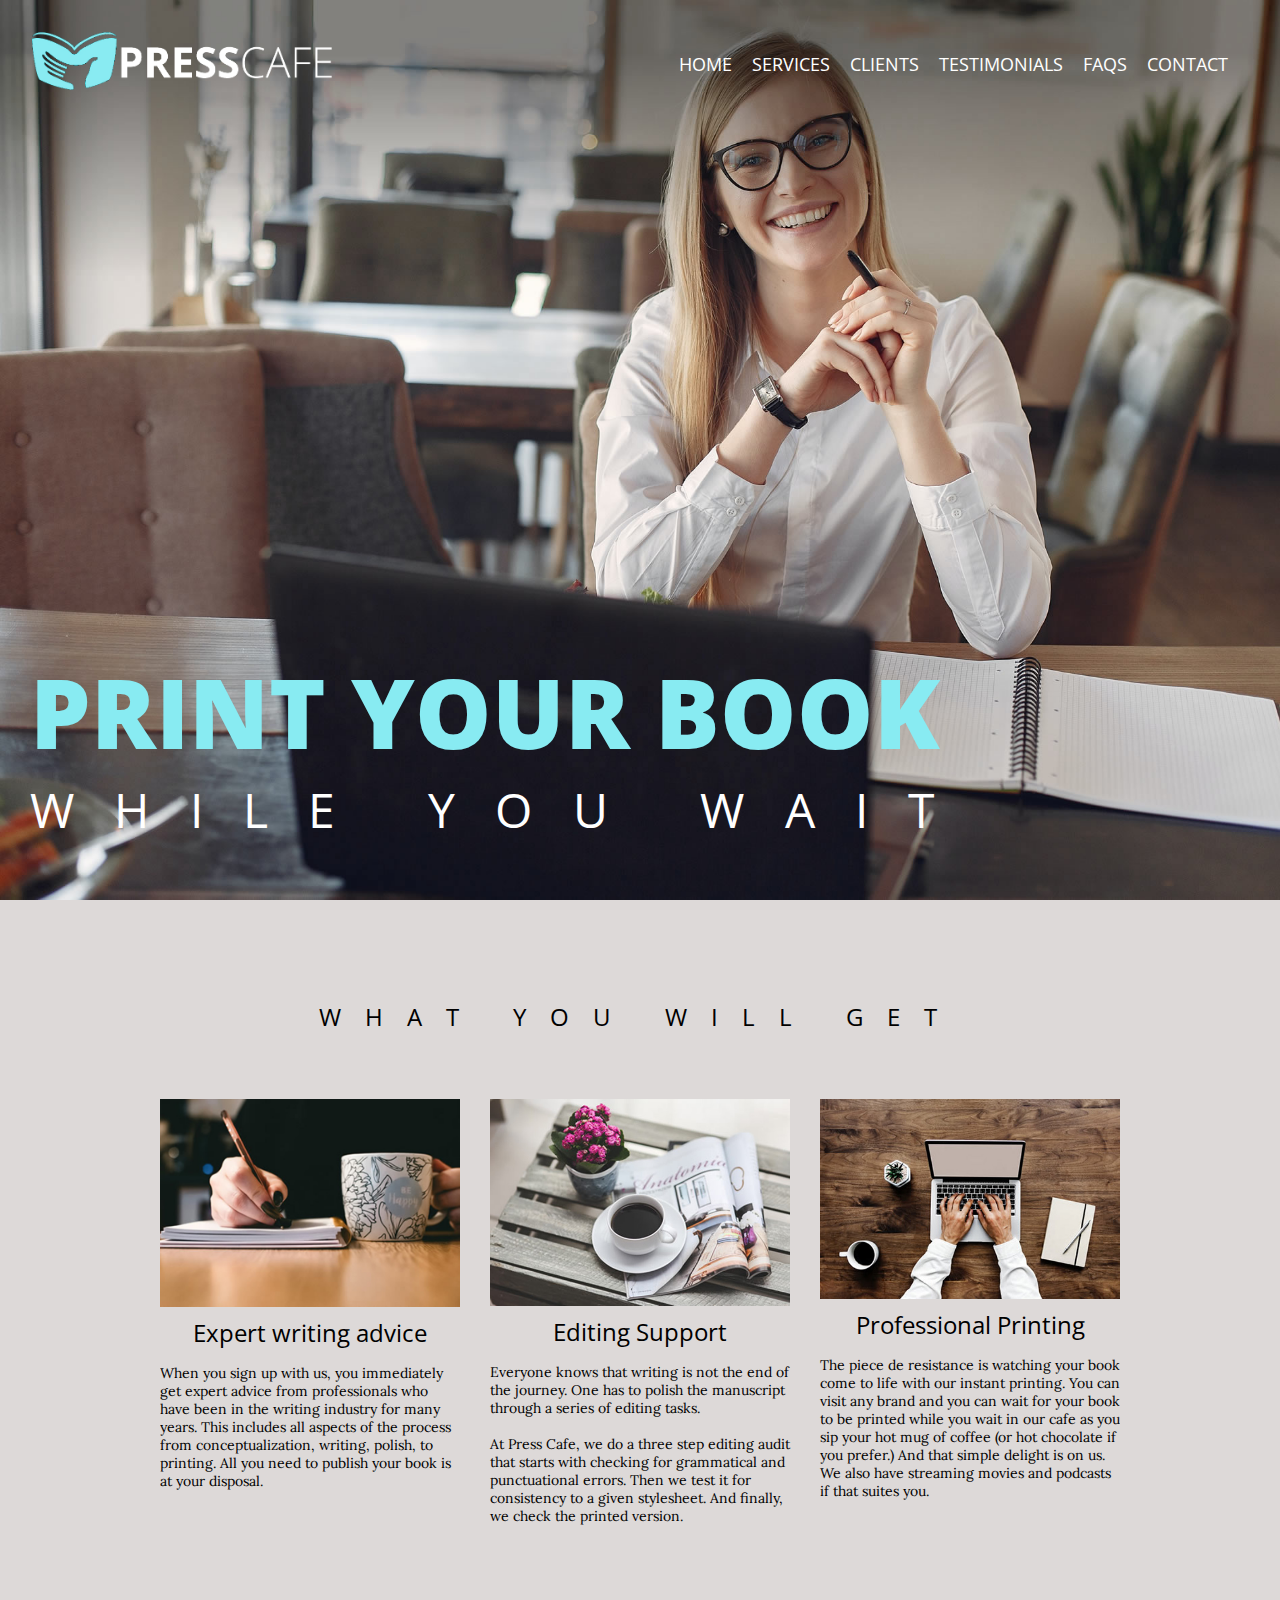
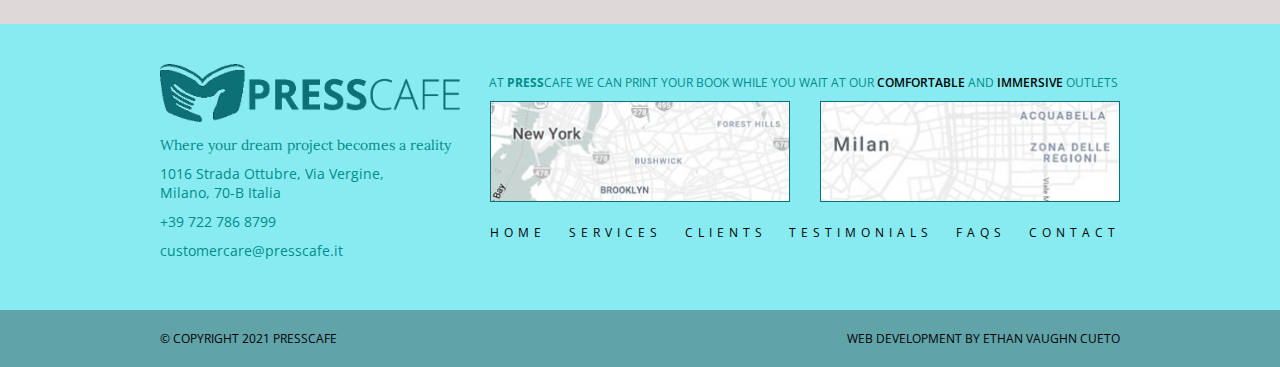
<file: index.html>
<!DOCTYPE html>
<html lang="en">

<head>
    <meta charset="UTF-8">
    <meta name="viewport" content="width=device-width, initial-scale=1.0">
    <link rel="preconnect" href="https://fonts.googleapis.com">
    <link rel="preconnect" href="https://fonts.gstatic.com" crossorigin>
    <link href="https://fonts.googleapis.com/css2?family=Lora:ital,wght@0,400..700;1,400..700&family=Open+Sans:ital,wght@0,300..800;1,300..800&display=swap" rel="stylesheet">
    <link rel="stylesheet" type="text/css" href="css/styles.css">
    <title>PressCafe Mockup</title>
</head>

<body>
    <header>
        <nav>
            <div id="logo">
                <!--LOGO: 300x58px-->
                <a href="#">
                    <img src="images/logo.png" alt="PressCafe logo" class="logo">
                </a>
            </div>
            <div class="menu">
                <ul>
                    <!--NAVIGATION: Open Sans, 18px Regular-->
                    <li><a href="index.html">Home</a></li>
                    <li><a href="# ">Services</a></li>
                    <li><a href="# ">Clients</a></li>
                    <li><a href="# ">Testimonials</a></li>
                    <li><a href="# ">Faqs</a></li>
                    <li><a href="contact.html">Contact</a></li>
                </ul>
            </div>
        </nav>
        <div class="clearfix"></div>
        <div id="blurb">
            <!--BANNER TITLE: Open Sans, 96px, Extra Bold, Color: #88EBF2-->
            <h1>Print Your Book</h1>
            <!--BANNER SUBTITLE: Open Sans, 48px, Regular, LETTER SPACING fills the block-->
            <h3>While You Wait</h3>
        </div>
    </header>

    <main>
        <!--MAIN CONTENT <MAIN> Background:#DDD9D8-->
        <section id="services">
            <!--Inside <MAIN>: 960px container, centered on the page-->
            <div class="section-title">
                <h2>
                    <!--SECTION TITLE: Open Sans, 24px Regular, STRETCHED-->
                    What you will get
                </h2>
            </div>

            <!--CARDS: Three cards use the SAME class. Equal width with 30px space-in-between. FLOATED.-->
            <div class="card-container clearfix">
                <!--CARD TITLE: Open Sans, 24px Regular-->
                <!--CARD TEXT: Lora, 14px Regular-->
                <div class="card card-1">
                    <img src="images/services01.jpg" alt="Expert Writing Advice">
                    <h4>Expert writing advice</h4>
                    <p>When you sign up with us, you immediately get expert advice from professionals who have been in the writing industry for many years. This includes all aspects of the process from conceptualization, writing, polish, to printing. All
                        you need to publish your book is at your disposal.</p>
                </div>
                <div class="card">
                    <img src="images/services02.jpg" alt="Editing Support">
                    <h4>Editing Support</h4>
                    <p>Everyone knows that writing is not the end of the journey. One has to polish the manuscript through a series of editing tasks.<br><br>At Press Cafe, we do a three step editing audit that starts with checking for grammatical and punctuational
                        errors. Then we test it for consistency to a given stylesheet. And finally, we check the printed version.</p>
                </div>
                <div class="card">
                    <img src="images/services03.jpg" alt="Professional Printing">
                    <h4>Professional Printing</h4>
                    <p>The piece de resistance is watching your book come to life with our instant printing. You can visit any brand and you can wait for your book to be printed while you wait in our cafe as you sip your hot mug of coffee (or hot chocolate
                        if you prefer.) And that simple delight is on us. We also have streaming movies and podcasts if that suites you.</p>
                </div>
            </div>
        </section>
    </main>

    <footer>
        <!--FOOTER: Open Sans 12px Regular-->
        <section id="footer-content">
            <div class="card-company-info">
                <!--COMPANY INFO: Lora 14px Regular-->
                <img src="images/logo2.png" alt="PressCafe logo" class="logo">
                <p>Where your dream project becomes a reality</p>
                <p>1016 Strada Ottubre, Via Vergine, <br>Milano, 70-B Italia</p>
                <p>+39 722 786 8799</p>
                <p>customercare@presscafe.it</p>

            </div>
            <div class="card-tagline">
                <div class="tagline">
                    <p>AT <strong>PRESS</strong>CAFE WE CAN PRINT YOUR BOOK WHILE YOU WAIT AT OUR <span>COMFORTABLE</span> AND <span>IMMERSIVE</span> OUTLETS</p>
                </div>
            </div>
            <div class="card-maps">
                <div class="map"><img src="images/map_ny.jpg" alt="New York City"></div>
                <div class="map"><img src="images/map_milan.jpg" alt="Milan City"></div>
            </div>
            <div class="footer-nav">
                <ul>
                    <!--LINKS: Open Sans, 12px, Regular, Turns WHITE on hover; Letter spacing fits entire block.-->
                    <li><a href="index.html ">Home</a></li>
                    <li><a href="# ">Services</a></li>
                    <li><a href="# ">Clients</a></li>
                    <li><a href="# ">Testimonials</a></li>
                    <li><a href="# ">Faqs</a></li>
                    <li><a href="contact.html ">Contact</a></li>
                </ul>
            </div>
            <div class="clearfix"></div>
        </section>
        <section id="subfooter">
            <div class="subfooter-content clearfix">
                <!--SUBFOOTER: Open Sans 12px Regular-->
                <p class="left">&copy; Copyright 2021 PressCafe</p>
                <p class="right">Web Development by Ethan Vaughn Cueto</p>
            </div>
            <div class="clearfix"></div>
        </section>
    </footer>
</body>

</html>
</file>
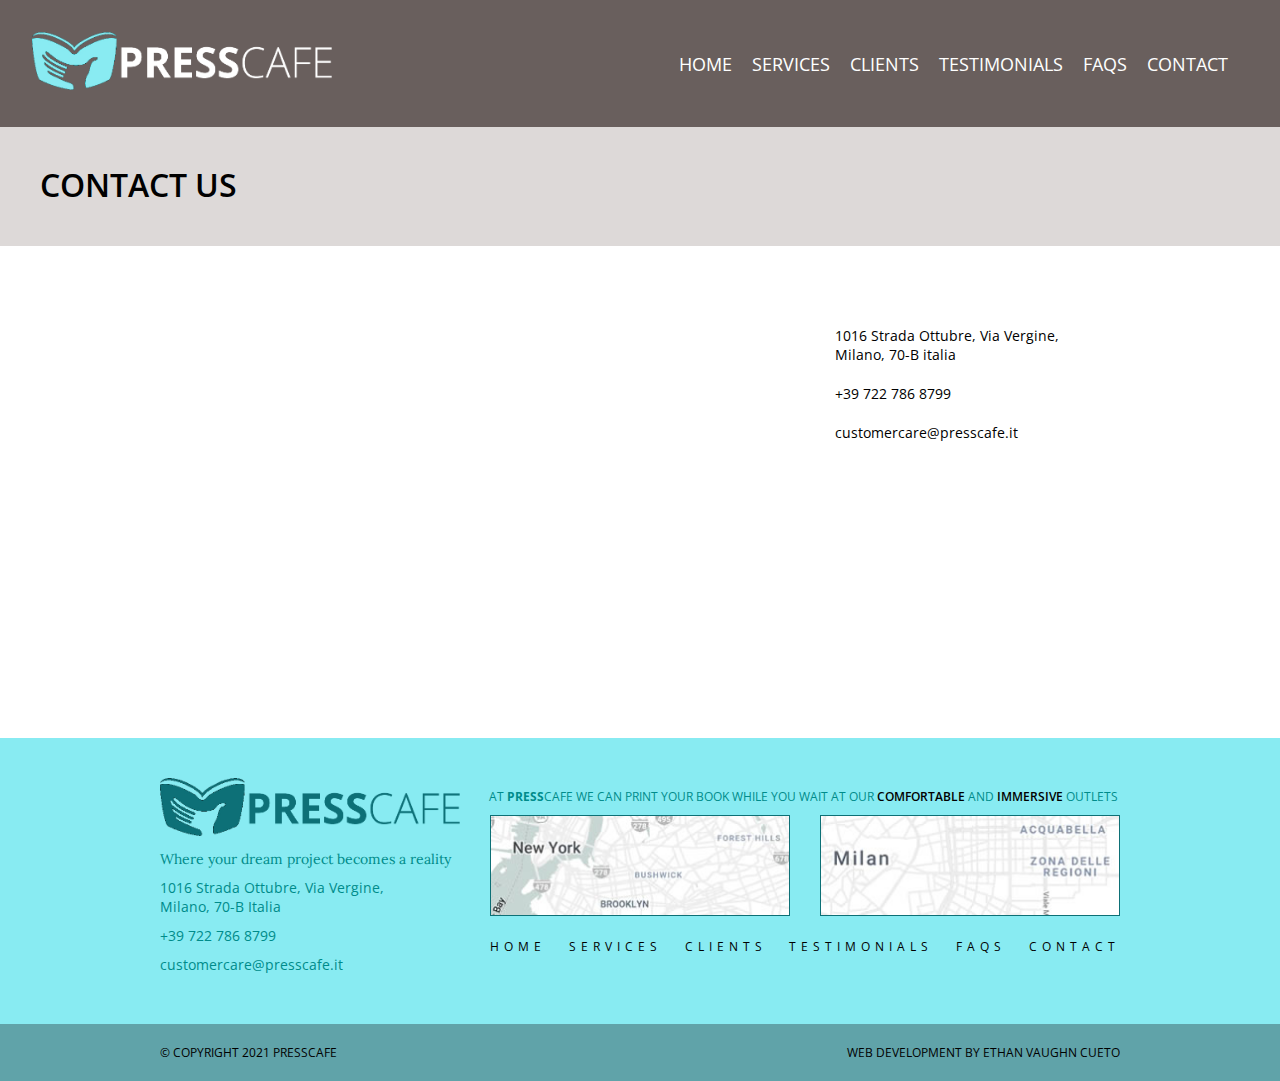
<file: contact.html>
<!DOCTYPE html>
<html lang="en">

<head>
    <meta charset="UTF-8">
    <meta name="viewport" content="width=device-width, initial-scale=1.0">
    <link rel="preconnect" href="https://fonts.googleapis.com">
    <link rel="preconnect" href="https://fonts.gstatic.com" crossorigin>
    <link href="https://fonts.googleapis.com/css2?family=Lora:ital,wght@0,400..700;1,400..700&family=Open+Sans:ital,wght@0,300..800;1,300..800&display=swap" rel="stylesheet">
    <link rel="stylesheet" type="text/css" href="css/styles.css">
    <title>Contact - PressCafe Mockup</title>
</head>

<body>
    <header class="contact-header">
        <nav>
            <div id="logo">
                <!--LOGO: 300x58px-->
                <a href="#">
                    <img src="images/logo.png" alt="PressCafe logo" class="logo">
                </a>
            </div>
            <div class="menu">
                <ul>
                    <!--NAVIGATION: Open Sans, 18px Regular-->
                    <li><a href="index.html">Home</a></li>
                    <li><a href="# ">Services</a></li>
                    <li><a href="# ">Clients</a></li>
                    <li><a href="# ">Testimonials</a></li>
                    <li><a href="# ">Faqs</a></li>
                    <li><a href="contact.html">Contact</a></li>
                </ul>
            </div>
        </nav>
        <div class="clearfix"></div>
    </header>

    <main class="contact-main">
        <!--MAIN CONTENT: Inside a 960px container, centered on the page-->
        <div class="contact-main-title">
            <h1>Contact Us</h1>
        </div>
        <div class="clearfix"></div>
        <section class="contact-container">
            <div class="map-widget">
                <!--600px, FLOATED-->
                <iframe width="600" height="300" frameborder="0" scrolling="no" marginheight="0" marginwidth="0" id="gmap_canvas" src="https://maps.google.com/maps?width=600&amp;height=300&amp;hl=en&amp;q=Mirando%20Milano%20Milan+(Mirando%20Milano)&amp;t=&amp;z=12&amp;ie=UTF8&amp;iwloc=B&amp;output=embed"></iframe>
                <a href='https://google-map-generator.com/'>Maps Generator</a>

            </div>
            <div class="company-info">
                <p>1016 Strada Ottubre, Via Vergine,
                    <br>Milano, 70-B italia</p>
                <p>+39 722 786 8799</p>
                <p>customercare@presscafe.it</p>
            </div>
            <div class="clearfix"></div>
        </section>
    </main>

    <footer>
        <!--FOOTER: Open Sans 12px Regular-->
        <section id="footer-content">
            <div class="card-company-info">
                <!--COMPANY INFO: Lora 14px Regular-->
                <img src="images/logo2.png" alt="PressCafe logo" class="logo">
                <p>Where your dream project becomes a reality</p>
                <p>1016 Strada Ottubre, Via Vergine, <br>Milano, 70-B Italia</p>
                <p>+39 722 786 8799</p>
                <p>customercare@presscafe.it</p>

            </div>
            <div class="card-tagline">
                <div class="tagline">
                    <p>AT <strong>PRESS</strong>CAFE WE CAN PRINT YOUR BOOK WHILE YOU WAIT AT OUR <span>COMFORTABLE</span> AND <span>IMMERSIVE</span> OUTLETS</p>
                </div>
            </div>
            <div class="card-maps">
                <div class="map"><img src="images/map_ny.jpg" alt="New York City"></div>
                <div class="map"><img src="images/map_milan.jpg" alt="Milan City"></div>
            </div>
            <div class="footer-nav">
                <ul>
                    <!--LINKS: Open Sans, 12px, Regular, Turns WHITE on hover; Letter spacing fits entire block.-->
                    <li><a href="index.html ">Home</a></li>
                    <li><a href="# ">Services</a></li>
                    <li><a href="# ">Clients</a></li>
                    <li><a href="# ">Testimonials</a></li>
                    <li><a href="# ">Faqs</a></li>
                    <li><a href="contact.html ">Contact</a></li>
                </ul>
            </div>
            <div class="clearfix"></div>
        </section>
        <section id="subfooter">
            <div class="subfooter-content clearfix">
                <!--SUBFOOTER: Open Sans 12px Regular-->
                <p class="left">&copy; Copyright 2021 PressCafe</p>
                <p class="right">Web Development by Ethan Vaughn Cueto</p>
            </div>
            <div class="clearfix"></div>
        </section>
    </footer>
</body>

</html>
</file>
<file: css/styles.css>
* {
    margin: 0;
    padding: 0;
    box-sizing: border-box;
}

body {
    font-family: 'Lora', serif;
}

header {
    background-image: url("../images/main_banner.jpg");
    background-size: cover;
    background-repeat: no-repeat;
    height: 100vh;
    position: relative;
    padding: 2em;
}

header.contact-header {
    background-image: none;
    background-color: #695F5D;
    height: auto;
    padding-bottom: 2em;
}

nav {
    display: flex;
    flex-direction: row;
    font-family: 'Open Sans', sans-serif;
    align-items: center;
    justify-content: space-between;
}

.logo {
    height: 58px;
    width: 300px;
}

.bold {
    font-weight: 600;
}

nav .menu ul {
    display: flex;
    flex-direction: row;
}

nav .menu ul li {
    list-style-type: none;
    margin-right: 20px;
}

nav .menu ul li a {
    color: white;
    font-size: 18px;
    font-weight: 400;
    text-decoration: none;
    text-transform: uppercase;
}

#blurb {
    font-family: 'Open Sans', sans-serif;
    position: absolute;
    bottom: 10px;
    left: 30px;
    padding-bottom: 3em;
}

#blurb h1 {
    text-transform: uppercase;
    font-size: 96px;
    font-weight: 800;
    color: #88EBF2;
}

#blurb h3 {
    text-transform: uppercase;
    font-size: 48px;
    font-weight: 400;
    color: #FFFFFF;
    letter-spacing: 0.84em;
}

main {
    background-color: #DDD9D8;
}

#services {
    width: 960px;
    padding: 4em 0;
    margin: 0 auto;
}

#services .section-title {
    font-family: 'Open Sans', sans-serif;
    text-align: center;
    padding-top: 2.25em;
    padding-bottom: 3.125em;
}

#services .section-title h2 {
    text-transform: uppercase;
    letter-spacing: 1em;
    font-size: 24px;
    font-weight: 400;
}

#services .card-container {
    display: flex;
    flex-wrap: wrap;
}

#services .card-container.clearfix {
    overflow: hidden;
}

#services .card-container .card {
    height: auto;
    width: 300px;
    float: left;
    margin: 0 15px;
    padding: 1em 0 2.150em 0;
}

#services .card-container .card:first-child {
    margin-left: 0;
}

#services .card-container .card:nth-child(3) {
    margin-right: 0;
}

#services .card-container .card img {
    min-height: auto;
    max-width: 100%;
}

#services .card-container .card h4 {
    font-family: 'Open Sans', sans-serif;
    font-size: 24px;
    font-weight: 400;
    text-align: center;
    margin: 5px 0 15px 0;
}

#services .card-container .card p {
    font-size: 14px;
    font-weight: 400;
    text-align: left;
}

footer {
    color: #008B8B;
    background-color: #88EBF2;
    font-family: 'Open Sans', sans-serif;
    font-size: 12px;
    font-weight: 400;
    width: 100%;
}

footer #footer-content {
    width: 960px;
    margin: 0 auto;
    padding: 40px 0;
}

footer #subfooter {
    background-color: #60A3A9;
    color: black;
    padding: 20px 0;
}

footer #subfooter .subfooter-content {
    text-transform: uppercase;
    width: 960px;
    margin: 0 auto;
}

footer #subfooter .subfooter-content.clearfix {
    overflow: hidden;
}

footer #subfooter .subfooter-content .left {
    float: left;
}

footer #subfooter .subfooter-content .right {
    float: right;
}

footer #footer-content .card-company-info {
    width: 300px;
    float: left;
    margin-right: auto;
}

footer #footer-content .card-company-info p {
    margin: 10px 0;
    font-size: 14px;
}

footer #footer-content .card-company-info p:first-of-type {
    font-family: 'Lora', serif;
}

footer #footer-content .card-tagline {
    float: right;
    padding: 10px 2.125px;
}

footer #footer-content .card-tagline .tagline span {
    color: black;
    font-weight: 600;
}

footer #footer-content .card-maps .map {
    display: block;
    float: left;
    margin-left: 30px;
    width: 300px;
}

footer #footer-content .card-maps .map img {
    border: 1px solid #0D7076;
    width: 100%;
}

footer #footer-content .footer-nav {
    margin-left: 30px;
    float: left;
    width: 630px;
    align-items: flex-end;
    width: 630px;
}

footer #footer-content .footer-nav ul {
    text-align-last: justify;
    padding: 18px 0;
}

footer #footer-content .footer-nav ul li {
    list-style-type: none;
    display: inline-block;
}

footer #footer-content .footer-nav ul li a {
    color: black;
    text-transform: uppercase;
    text-decoration: none;
    letter-spacing: 5px;
}

footer #footer-content .footer-nav ul li a:hover {
    color: white;
    font-weight: 500;
    transition: ease-in-out 0.3s;
}

.clearfix {
    clear: both;
}

main.contact-main .contact-main-title {
    background: #DDD9D8;
    padding: 2.25em 0 2.5em 2.5em;
}

main.contact-main .contact-main-title h1 {
    font-family: 'Open Sans', sans-serif;
    font-weight: 600;
    text-transform: uppercase;
}

main.contact-main {
    background: #FFFFFF;
    height: 100%;
}

main.contact-main .contact-container {
    height: 100%;
    width: 960px;
    margin: 0 auto;
    overflow: hidden;
    padding: 5em 0 7em 0;
}

main.contact-main .contact-container .map-widget {
    height: 300px;
    width: 600px;
    float: left;
}

main.contact-main .contact-container .map-widget #gmap-canvas {
    background: none!important;
    overflow: hidden;
}

main.contact-main .contact-container .map-widget a {
    cursor: default;
    visibility: hidden;
}

main.contact-main .contact-container .company-info {
    width: 285px;
    float: right;
}

main.contact-main .contact-container .company-info p {
    font-family: 'Open Sans', sans-serif;
    font-size: 14px;
    margin-bottom: 20px;
}
</file>
